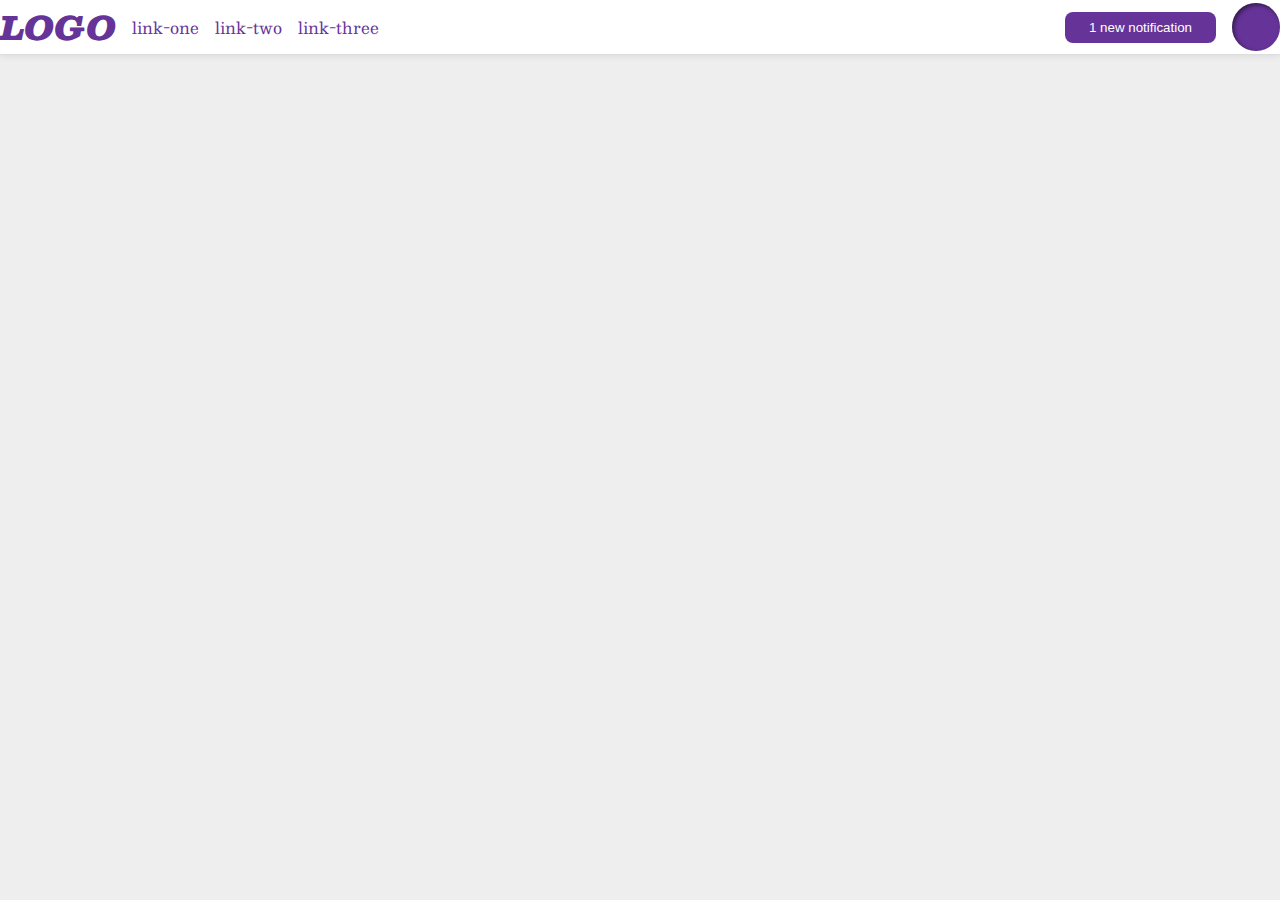
<file: flex/03-flex-header-2/index.html>
<!DOCTYPE html>
<html lang="en">
  <head>
    <meta charset="UTF-8">
    <meta http-equiv="X-UA-Compatible" content="IE=edge">
    <meta name="viewport" content="width=device-width, initial-scale=1.0">
    <title>Flex Header 2</title>
    <link rel="stylesheet" href="style.css">
  </head>
  <body>
    <div class="header">
      <div class="left-container">
        <div class="logo">
          LOGO
        </div>
        <ul class="links">
          <li><a href="google.com">link-one</a></li>
          <li><a href="google.com">link-two</a></li>
          <li><a href="google.com">link-three</a></li>
        </ul>
      </div>
      
      <div class="right-container">
        <button class="notifications">
          1 new notification
        </button>
        <div class="profile-image"></div>
      </div>
    </div>
  </body>
</html>
</file>
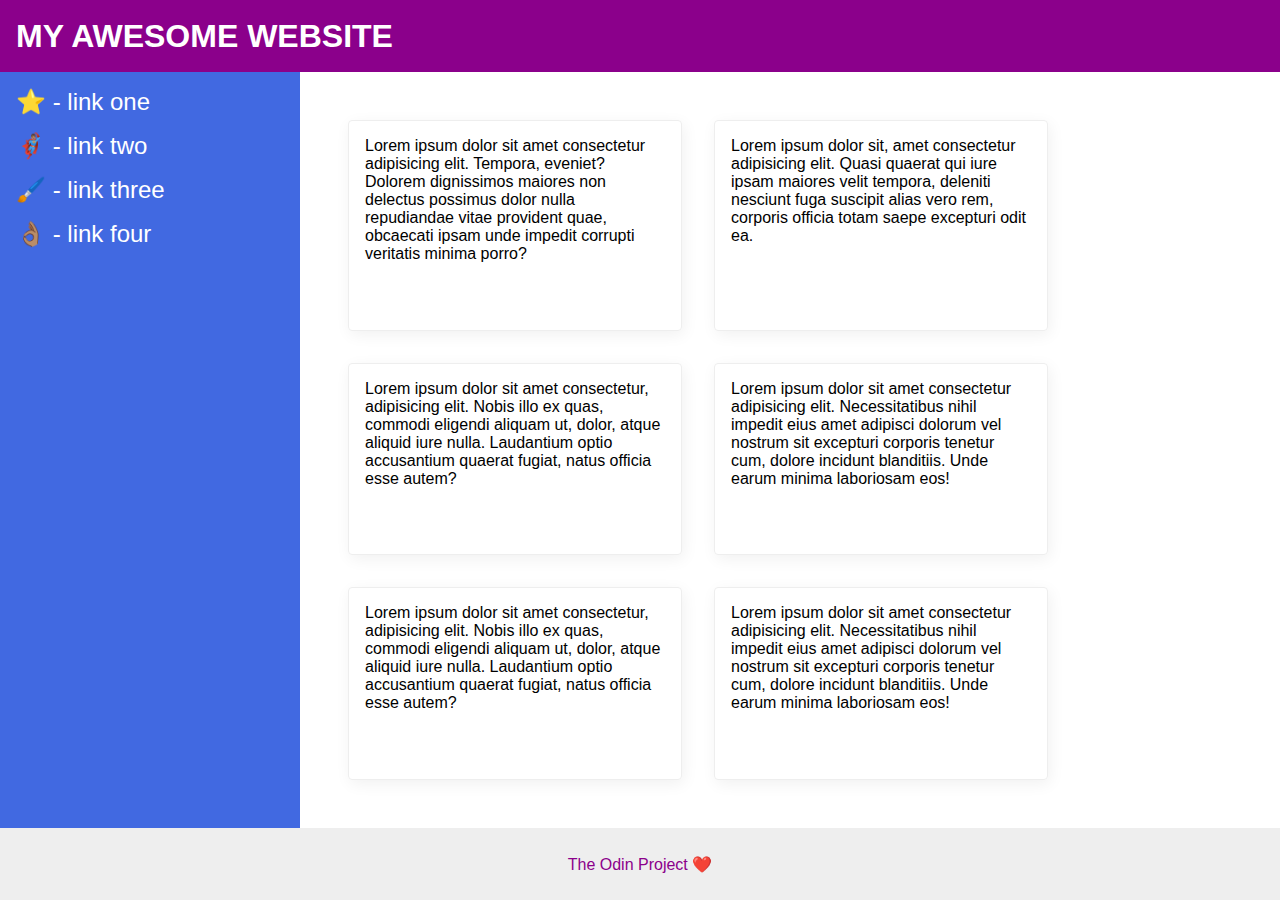
<file: flex/07-flex-layout-2/index.html>
<!DOCTYPE html>
<html lang="en">
  <head>
    <meta charset="UTF-8">
    <meta http-equiv="X-UA-Compatible" content="IE=edge">
    <meta name="viewport" content="width=device-width, initial-scale=1.0">
    <title>The Holy Grail</title>
    <link rel="stylesheet" href="style.css">
  </head>
  <body>
    <div class="header">
      MY AWESOME WEBSITE
    </div>
    
    <div class="content">
      <div class="sidebar">
        <ul>
          <li><a href="#">⭐ - link one</a></li>
          <li><a href="#">🦸🏽‍♂️ - link two</a></li>
          <li><a href="#">🖌️ - link three</a></li>
          <li><a href="#">👌🏽 - link four</a></li>
        </ul>
      </div>
  
      <div class="card-container">
        <div class="card">Lorem ipsum dolor sit amet consectetur adipisicing elit. Tempora, eveniet? Dolorem dignissimos maiores non delectus possimus dolor nulla repudiandae vitae provident quae, obcaecati ipsam unde impedit corrupti veritatis minima porro?</div>
        <div class="card">Lorem ipsum dolor sit, amet consectetur adipisicing elit. Quasi quaerat qui iure ipsam maiores velit tempora, deleniti nesciunt fuga suscipit alias vero rem, corporis officia totam saepe excepturi odit ea.</div>
        <div class="card">Lorem ipsum dolor sit amet consectetur, adipisicing elit. Nobis illo ex quas, commodi eligendi aliquam ut, dolor, atque aliquid iure nulla. Laudantium optio accusantium quaerat fugiat, natus officia esse autem?</div>
        <div class="card">Lorem ipsum dolor sit amet consectetur adipisicing elit. Necessitatibus nihil impedit eius amet adipisci dolorum vel nostrum sit excepturi corporis tenetur cum, dolore incidunt blanditiis. Unde earum minima laboriosam eos!</div>
        <div class="card">Lorem ipsum dolor sit amet consectetur, adipisicing elit. Nobis illo ex quas, commodi eligendi aliquam ut, dolor, atque aliquid iure nulla. Laudantium optio accusantium quaerat fugiat, natus officia esse autem?</div>
        <div class="card">Lorem ipsum dolor sit amet consectetur adipisicing elit. Necessitatibus nihil impedit eius amet adipisci dolorum vel nostrum sit excepturi corporis tenetur cum, dolore incidunt blanditiis. Unde earum minima laboriosam eos!</div>
        
      </div>

    </div>

    <div class="footer">
      The Odin Project ❤️
    </div>
  </body>
</html>
</file>
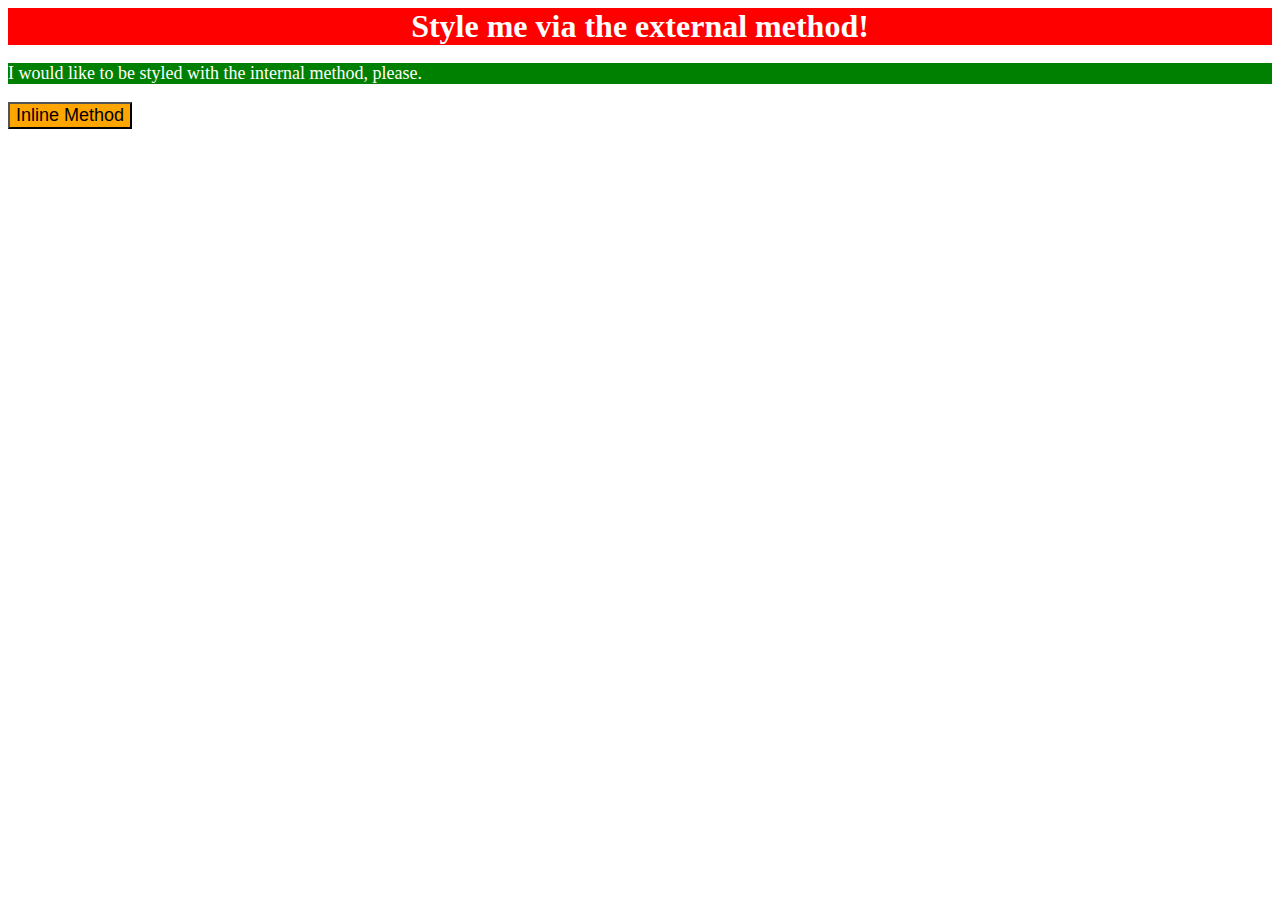
<file: foundations/01-css-methods/index.html>
<!DOCTYPE html>
<html lang="en">
  <head>
    <meta charset="UTF-8">
    <meta http-equiv="X-UA-Compatible" content="IE=edge">
    <meta name="viewport" content="width=device-width, initial-scale=1.0">
    <link rel="stylesheet" href="style.css">
    <title>Methods for Adding CSS</title>

    <style>
      p {
        background-color: green;
        color: white;
        font-size: 18px;
      }
    </style>
  </head>
  <body>
    <div>Style me via the external method!</div>
    <p>I would like to be styled with the internal method, please.</p>
    <button style="background-color: orange; font-size: 18px;">Inline Method</button>
  </body>
</html>
</file>
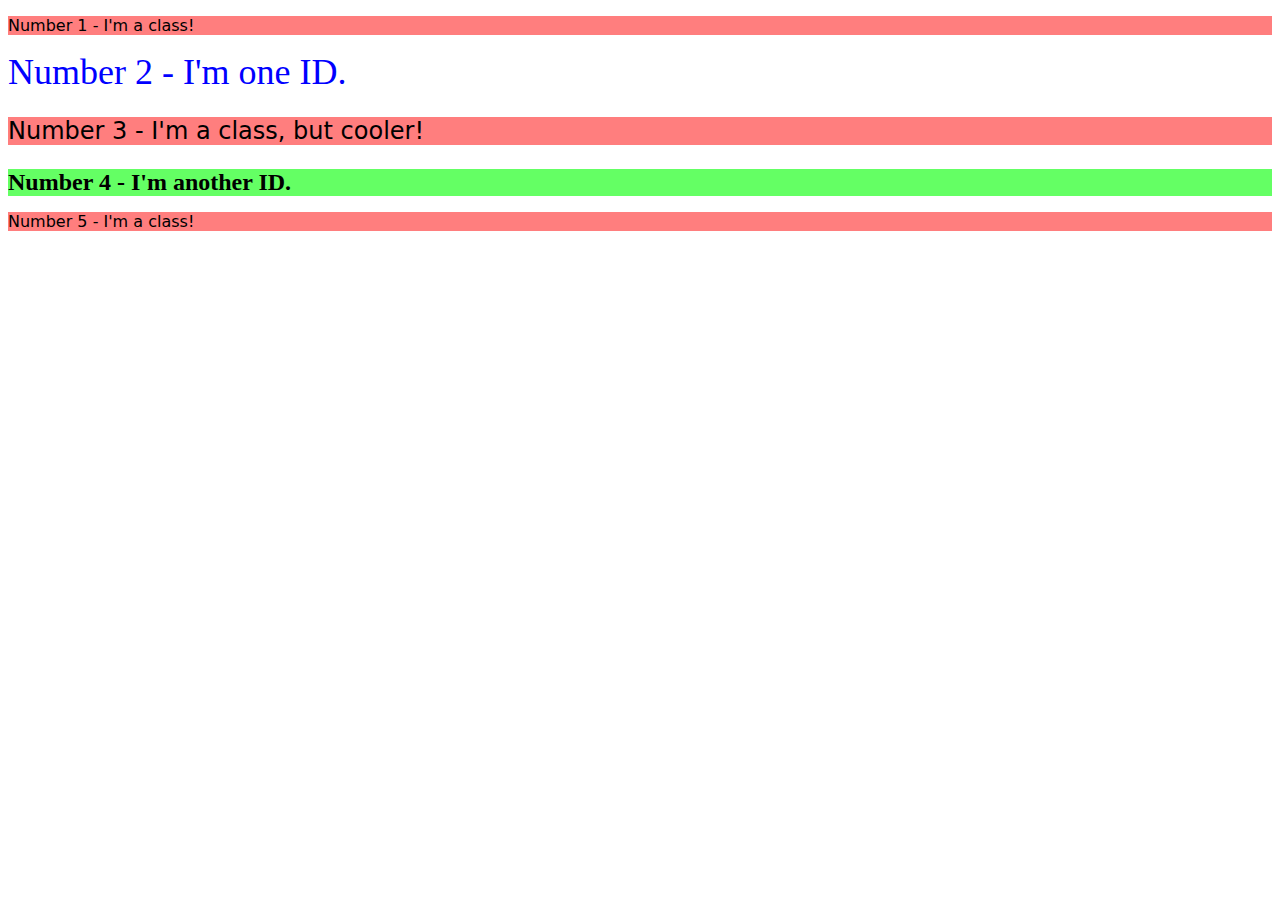
<file: foundations/02-class-id-selectors/index.html>
<!DOCTYPE html>
<html lang="en">
  <head>
    <meta charset="UTF-8">
    <meta http-equiv="X-UA-Compatible" content="IE=edge">
    <meta name="viewport" content="width=device-width, initial-scale=1.0">
    <title>Class and ID Selectors</title>
    <link rel="stylesheet" href="style.css">
  </head>
  <body>
    <p class="odd">Number 1 - I'm a class!</p>
    <div id="second">Number 2 - I'm one ID.</div>
    <p class="odd third">Number 3 - I'm a class, but cooler!</p>
    <div id="fourth">Number 4 - I'm another ID.</div>
    <p class="odd">Number 5 - I'm a class!</p>
  </body>
</html>
</file>
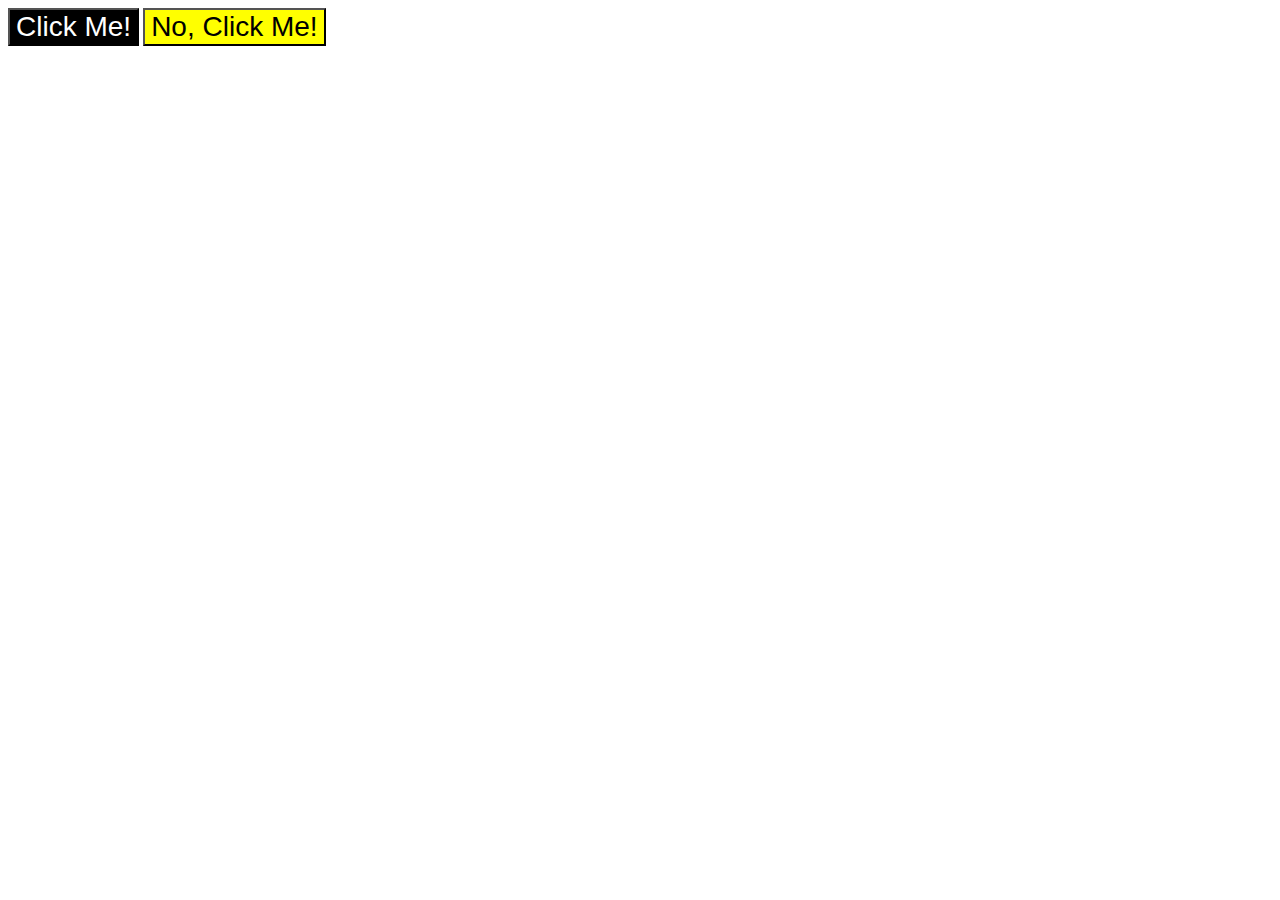
<file: foundations/03-grouping-selectors/index.html>
<!DOCTYPE html>
<html lang="en">
  <head>
    <meta charset="UTF-8">
    <meta http-equiv="X-UA-Compatible" content="IE=edge">
    <meta name="viewport" content="width=device-width, initial-scale=1.0">
    <title>Grouping Selectors</title>
    <link rel="stylesheet" href="style.css">
  </head>
  <body>
    <button class="first">Click Me!</button>
    <button class="second">No, Click Me!</button>
  </body>
</html>
</file>
<file: flex/03-flex-header-2/style.css>
/* this is some magical font-importing.  
you'll learn about it later. */
@import url('https://fonts.googleapis.com/css2?family=Besley:ital,wght@0,400;1,900&display=swap');

body {
  margin: 0;
  background: #eee;
  font-family: Besley, serif;
}

.header {
  background: white;
  border-bottom: 1px solid #ddd;
  box-shadow: 0 0 8px rgba(0,0,0,.1);
  display: flex;
  justify-content: space-between;
  padding: 8;

}

.profile-image {
  background: rebeccapurple;
  box-shadow: inset 2px 2px 4px rgba(0,0,0,.5);
  border-radius: 50%;
  width: 48px;
  height: 48px;
}

.logo {
  color: rebeccapurple;
  font-size: 32px;
  font-weight: 900;
  font-style: italic;
}

button {
  border: none;
  border-radius: 8px;
  background: rebeccapurple;
  color: white;
  padding: 8px 24px;
}

a {
  /* this removes the line under our links */
  text-decoration: none;
  color: rebeccapurple;
}

ul {
  list-style-type: none;
  display: flex;
  margin: 0;
  padding: 0;
  gap: 16px;
}

.left-container, .right-container {
  align-items: center;
  display: flex;
  gap: 16px;
}
</file>
<file: flex/07-flex-layout-2/style.css>
body {
  font-family: -apple-system, BlinkMacSystemFont, 'Segoe UI', Roboto, Oxygen, Ubuntu, Cantarell, 'Open Sans', 'Helvetica Neue', sans-serif;
  margin: 0;
  min-height: 100vh;
  display: flex;
  flex-direction: column;
}

.header {
  height: 72px;
  font-size: 32px;
  font-weight: 900;
  display: flex;
  align-items: center;
  padding-left: 16px;
  background: darkmagenta;
  color: white;
}

.content {
  display: flex;
  flex: 1;
}

.card-container {
  display: flex;
  flex-wrap: wrap;
  padding: 32px;
}

.card {
  padding: 16px;
  margin: 16px;
  width: 300px;
}

ul {
  list-style-type: none;
  padding: 0;
  font-size: 24px;
  margin: 0;
  display: flex;
  flex-direction: column;
  gap: 16px;
}

a {
  text-decoration: none;
  color: white;
}

.footer {
  height: 72px;
  background: #eee;
  color: darkmagenta;
  display: flex;
  justify-content: center;
  align-items: center;
  margin-top: auto;
}

.sidebar {
  width: 300px;
  flex-shrink: 0;
  padding: 16px;
  display: flex;
  background: royalblue;
  box-sizing: border-box;
}

.card {
  border: 1px solid #eee;
  box-shadow: 2px 4px 16px rgba(0,0,0,.06);
  border-radius: 4px;
}
</file>
<file: foundations/01-css-methods/style.css>
div {
    background-color: red;
    color: white;
    font-size: 32px;
    text-align: center;
    font-weight: bold;
}
</file>
<file: foundations/02-class-id-selectors/style.css>
.odd {
    background-color: rgb(255, 126, 126);
    font-family: Verdana, "DejaVu Sans", sans-serif;
}

#second {
    color: rgb(0, 0, 255);
    font-size: 36px;
}

.third {
    font-size: 24px;
}

#fourth {
    background-color: rgb(100, 255, 100);
    font-size: 24px;
    font-weight: bold;
}
</file>
<file: foundations/03-grouping-selectors/style.css>
.first, .second {
    font-size: 28px;
    font-family: Helvetica, "Times New Roman", sans-serif;
}

.first {
    background-color: black;
    color: white;
}

.second {
    background-color: yellow;
}
</file>
